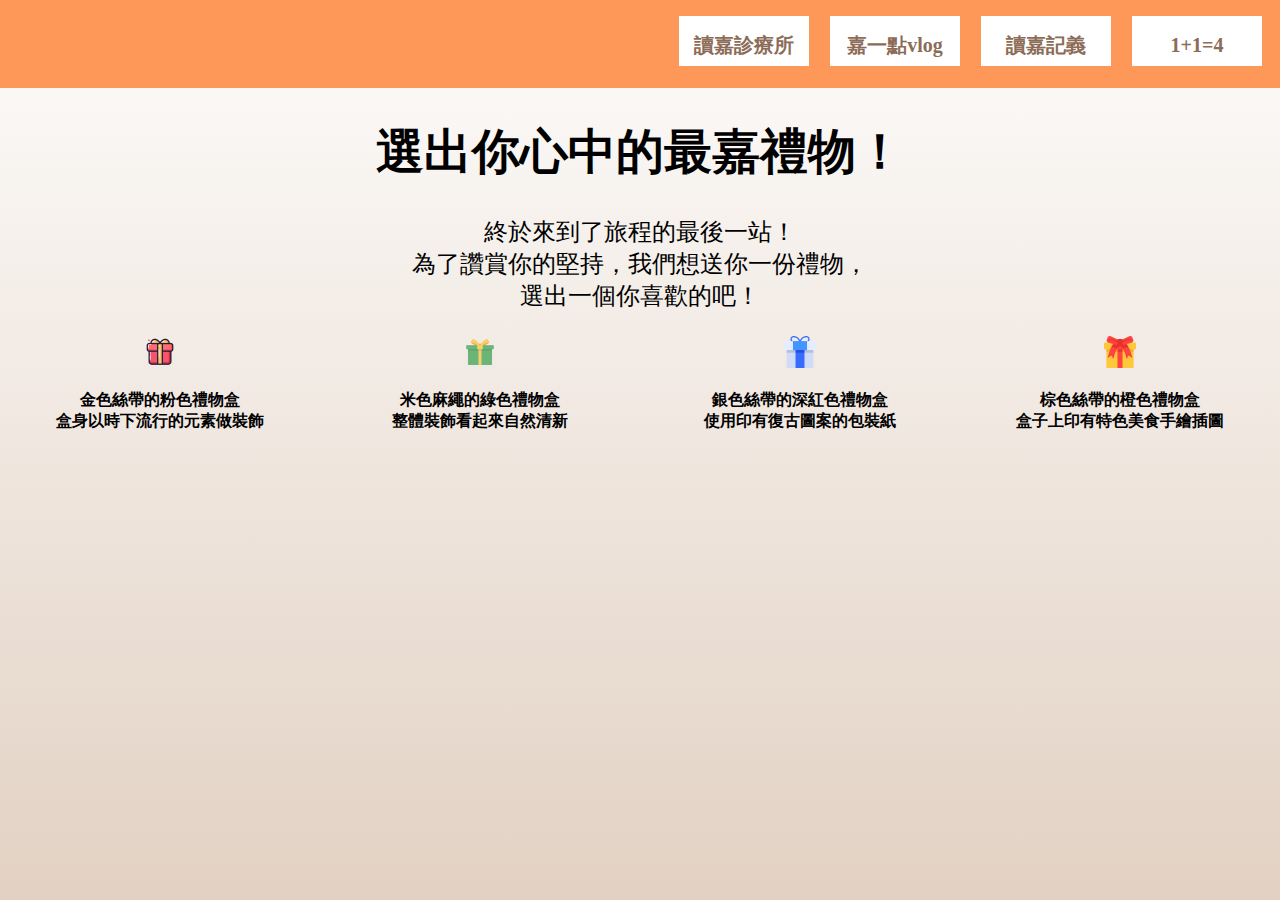
<file: gift.html>
<!DOCTYPE html>
<html lang="zh-Hant-TW">

<head>
  <meta charset="UTF-8">
  <link rel="stylesheet" href="css/gift.css">
  <meta name="viewport" content="width=device-width, initial-scale=1.0">
</head>

<body>
  <div class="container">
    <nav class="menu">
      <h1>
        <a href="home.html"></a>
      </h1>
      <ul>
        <li><a href="#">讀嘉診療所</a></li>
        <li><a href="vlog.html">嘉一點vlog</a></li>

        <li><a href="article.html">讀嘉記義</a></li>
        <li><a href="about.html">1+1=4</a></li>
      </ul>
      <!-- 漢堡按鈕 -->
      <a href="javascript:void(0);" class="icon" onclick="toggleMenu()">&#9776;</a>
    </nav>
    <form id="quizForm">
      <!-- 心理測驗首頁 -->
      <div class="main-page" id="loadingPage" style="text-align:center">
        <h1>選出你心中的最嘉禮物！</h1>
        <p>
          終於來到了旅程的最後一站！<br />
          為了讚賞你的堅持，我們想送你一份禮物，<br />
          選出一個你喜歡的吧！
        </p>

        <!-- 禮物圖片區 -->
        <div class="gifts">
          <div id="influencer"
            onclick="addScoreAndNext('currentQuestion', { influencer: 1, nature: 0, nostalgia: 0, foodie: 0 })">
            <img src="images/pink-gift.png" alt="Influencer Gift" style="width:10%;height:auto;">
            <p class="gift-text">金色絲帶的粉色禮物盒<br />盒身以時下流行的元素做裝飾</p>
          </div>
          <div id="nature"
            onclick="addScoreAndNext('currentQuestion', { influencer: 0, nature: 1, nostalgia: 0, foodie: 0 })">
            <img src="images/green-gift.png" alt="Nature Gift" style="width:10%;height:auto;">
            <p class="gift-text">米色麻繩的綠色禮物盒<br />整體裝飾看起來自然清新</p>
          </div>
          <div id="nostalgia"
            onclick="addScoreAndNext('currentQuestion', { influencer: 0, nature: 0, nostalgia: 1, foodie: 0 })">
            <img src="images/blue-gift.png" alt="Nostalgia Gift" style="width:10%;height:auto;">
            <p class="gift-text">銀色絲帶的深紅色禮物盒<br />使用印有復古圖案的包裝紙</p>
          </div>
          <div id="foodie"
            onclick="addScoreAndNext('currentQuestion', { influencer: 0, nature: 0, nostalgia: 0, foodie: 1 })">
            <img src="images/yellow-gift.png" alt="Foodie Gift" style="width:10%;height:auto;">
            <p class="gift-text">棕色絲帶的橙色禮物盒<br />盒子上印有特色美食手繪插圖</p>
          </div>
        </div>

      </div>
    </form>
  </div>

  <script src="js/gift.js"></script>
  <script src="js/nav.js"></script>
</body>

</html>
</file>
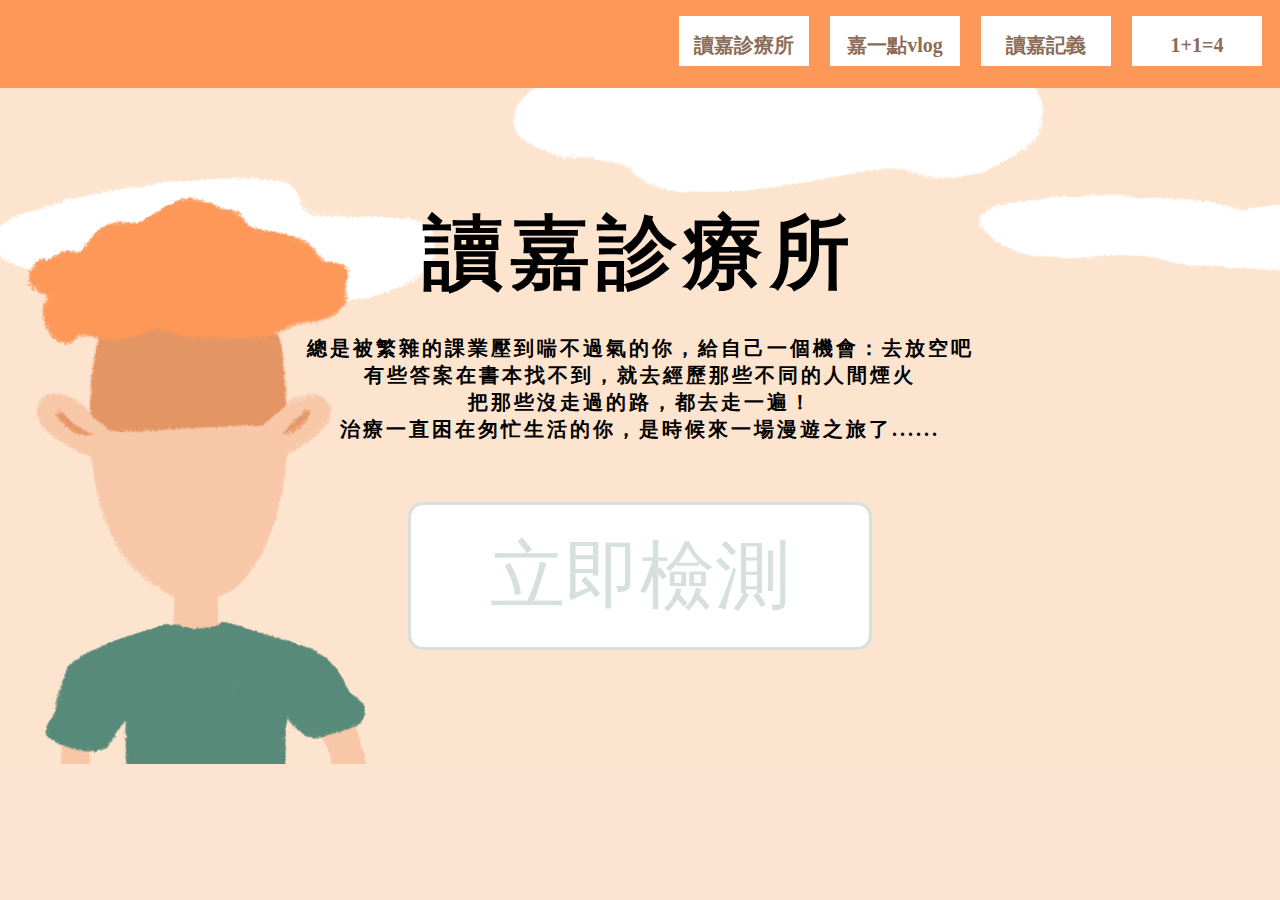
<file: hearttext.html>
<!DOCTYPE html>
<html lang="zh-Hant-TW">

<head>
  <meta charset="UTF-8" />
  <link rel="stylesheet" href="css/reset.css" />
  <link rel="stylesheet" href="css/style.css" />
  <meta name="viewport" content="width=device-width, initial-scale=1.0" />
  <title>article</title>
  <style>
    .question {
      display: none;
      /* 初始隱藏所有問題 */
    }

    .active {
      display: flex;
      /* 只顯示當前問題 */
    }
  </style>
  <script>
    // 在頁面加載時重設 currentQuestion
    window.onload = function () {
      localStorage.setItem("currentQuestion", 0); // 重設 currentQuestion 為 0
      console.log("Current question reset to 0");
    };
  </script>
</head>

<body>
  <div id="container" class="container container-background">
    <nav class="menu">
      <h1>
        <a href="home.html"></a>
      </h1>

      <ul>
        <li><a href="#">讀嘉診療所</a></li>
        <li><a href="vlog.html">嘉一點vlog</a></li>

        <li><a href="article.html">讀嘉記義</a></li>
        <li><a href="about.html">1+1=4</a></li>
      </ul>
      <!-- 漢堡按鈕 -->
      <a href="javascript:void(0);" class="icon" onclick="toggleMenu()">&#9776;</a>
    </nav>

    <!-- 心理測驗首頁 -->
    <div class="main-page" id="mainPage" style="text-align: center;">
      <h1 class="frontPage"><b>讀嘉診療所</b></h1>
      <p class="frontPageWord">
        <br />總是被繁雜的課業壓到喘不過氣的你，給自己一個機會：去放空吧
        <br />有些答案在書本找不到，就去經歷那些不同的人間煙火
        <br />把那些沒走過的路，都去走一遍！
        <br />治療一直困在匆忙生活的你，是時候來一場漫遊之旅了......
      </p>
      <button class="start-button" onclick="startQuiz()">立即檢測</button>
    </div>

    <form id="quizForm">
      <!-- 進度條容器 -->
      <div id="progressBar" class="progress-bar">
        <div class="progress"></div>
        <div class="fish-icon">
          <img src="images/fish.png" alt="Fish" />
        </div>
      </div>

      <!-- 問題 1 -->
      <div class="question" id="question1" style="text-align: center">
        <!-- 圖像插圖 -->
        <div class="illustration">
          <img src="images/topic1.png" alt="Character Illustration" />
        </div>
        <p>
          清晨六點半，叮咚，訊息聲響起。突如其來的鈴聲驚醒在睡夢中的你，
          <br />雙擊手機螢幕，睡眼惺忪的查看訊息：「今天學校跳電，停課一天。」
          <br />此時你會……？
        </p>

        <label>
          <input type="radio" name="q1"
            onchange="addScoreAndNext(1,{influencer: 2, nature: 1, nostalgia: 2, foodie: 1})" />
          A.心想難得放假，立馬躺回去繼續睡，睡到自然醒
        </label>
        <label>
          <input type="radio" name="q1"
            onchange="addScoreAndNext(1,{influencer:1 , nature: 2, nostalgia: 1, foodie: 1})" />
          B.內心掙扎了一下決定設個九點的鬧鐘再起來吃早餐
        </label>
        <label>
          <input type="radio" name="q1"
            onchange="addScoreAndNext(1,{influencer: 1, nature: 1, nostalgia: 1, foodie: 2})" />
          C.都起床了，盥洗完去吃個早餐吧
        </label>
      </div>

      <!-- 問題 2 -->
      <div class="question" id="question2" style="display: none; text-align: center">
        <!-- 圖像插圖 -->
        <div class="illustration">
          <img src="images/topic2.png" alt="Character Illustration" />
        </div>
        <p>
          用餐完畢去櫃檯結帳的時候，老闆拿出四張優惠券，
          <br />並說道：「同學，老闆這裡有四張不同的優惠卷，挑一張吧！」
          <br />你驚喜若狂的向老闆道謝後，你會挑選……？
        </p>

        <label>
          <input type="radio" name="q2"
            onchange="addScoreAndNext(2,{influencer: 0, nature: 0, nostalgia: 0, foodie: 2})" />
          A.四人同行一人免費的餐廳優惠卷
        </label>
        <label>
          <input type="radio" name="q2"
            onchange="addScoreAndNext(2,{influencer: 2, nature: 0, nostalgia: 0, foodie: 0})" />
          B.四人同行的299元遊樂園學生票
        </label>
        <label>
          <input type="radio" name="q2"
            onchange="addScoreAndNext(2,{influencer: 0, nature: 0, nostalgia: 2, foodie: 0})" />
          C.單人DIY手作陶藝體驗課程
        </label>
        <label>
          <input type="radio" name="q2"
            onchange="addScoreAndNext(2,{influencer: 0, nature: 2, nostalgia: 0, foodie: 0})" />
          D.歷史文化展覽入園卷
        </label>
      </div>

      <!-- 問題 3 -->
      <div class="question" id="question3" style="display: none; text-align: center">
        <!-- 圖像插圖 -->
        <div class="illustration">
          <img src="images/topic3.png" alt="Character Illustration" />
        </div>
        <p>
          你開心的走在街上，揮舞著手上的優惠卷，心想真是美好的一天。
          <br />突然，一陣大風刮來，手中的優惠卷隨風飄去，你下意識地追向飄走的
          <br />優惠卷，回過神來，眼前出現了一道料想不到的景象，此時你看到的是......？
        </p>

        <label>
          <input type="radio" name="q3"
            onchange="addScoreAndNext(3,{influencer: 0, nature: 1, nostalgia: 2, foodie: 0})" />
          A.充滿歷史痕跡的眷村
        </label>
        <label>
          <input type="radio" name="q3"
            onchange="addScoreAndNext(3,{influencer: 0, nature: 2, nostalgia: 1, foodie: 0})" />
          B.導遊正在進行外國觀光客的導覽
        </label>
        <label>
          <input type="radio" name="q3"
            onchange="addScoreAndNext(3,{influencer: 2, nature: 0, nostalgia: 0, foodie: 0})" />
          C.燦爛耀眼的花海
        </label>
        <label>
          <input type="radio" name="q3"
            onchange="addScoreAndNext(3,{influencer: 0, nature: 0, nostalgia: 0, foodie: 2})" />
          D.人聲鼎沸的各國特色美食市集
        </label>
      </div>

      <!-- 問題 4 -->
      <div class="question" id="question4" style="display: none; text-align: center">
        <!-- 圖像插圖 -->
        <div class="illustration">
          <img src="images/topic4.png" alt="Character Illustration" />
        </div>
        <p>看到這個景象，你會......？</p>

        <label>
          <input type="radio" name="q4"
            onchange="addScoreAndNext(4,{influencer: 2, nature: 0, nostalgia: 0, foodie: 0})" />
          A.與景象合照
        </label>
        <label>
          <input type="radio" name="q4"
            onchange="addScoreAndNext(4,{influencer: 0, nature: 2, nostalgia: 0, foodie: 0})" />
          B.靜靜的待在一旁觀察
        </label>
        <label>
          <input type="radio" name="q4"
            onchange="addScoreAndNext(4,{influencer: 0, nature: 0, nostalgia: 0, foodie: 2})" />
          C.馬上找當地人詢問情況
        </label>
        <label>
          <input type="radio" name="q4"
            onchange="addScoreAndNext(4,{influencer: 0, nature: 0, nostalgia: 2, foodie: 0})" />
          D.單純拍下眼前景象
        </label>
      </div>

      <!-- 問題 5  -->
      <div class="question" id="question5" style="display: none; text-align: center">
        <!-- 圖像插圖 -->
        <div class="illustration">
          <img src="images/topic5.png" alt="Character Illustration" />
        </div>
        <p>這時，遠方有一個人朝你走來，你覺得他是為了......？</p>

        <label>
          <input type="radio" name="q5"
            onchange="addScoreAndNext(5,{influencer: 0, nature: 0, nostalgia: 0, foodie: 2})" />
          A.找尋美食的同路人
        </label>
        <label>
          <input type="radio" name="q5"
            onchange="addScoreAndNext(5,{influencer: 2, nature: 0, nostalgia: 0, foodie: 0})" />
          B.請我幫他拍照
        </label>
        <label>
          <input type="radio" name="q5"
            onchange="addScoreAndNext(5,{influencer: 0, nature: 2, nostalgia: 0, foodie: 0})" />
          C.跟我介紹當地的風俗民情
        </label>
        <label>
          <input type="radio" name="q5"
            onchange="addScoreAndNext(5,{influencer: 0, nature: 0, nostalgia: 2, foodie: 0})" />
          D.邀請我參加當地舉辦的祭典
        </label>
      </div>

      <!-- 問題 6  -->
      <div class="question" id="question6" style="display: none; text-align: center">
        <!-- 圖像插圖 -->
        <div class="illustration">
          <img src="images/topic6.png" alt="Character Illustration" />
        </div>
        <p>
          與他熱情交流後，他拿出一樣物品送你做紀念，你認為這樣物品會是......？
        </p>

        <label>
          <input type="radio" name="q6"
            onchange="addScoreAndNext(6,{influencer: 2, nature: 0, nostalgia: 0, foodie: 0})" />
          A.精緻的吊飾
        </label>
        <label>
          <input type="radio" name="q6"
            onchange="addScoreAndNext(6,{influencer: 0, nature: 0, nostalgia: 2, foodie: 0})" />
          B.黑膠唱片樂高
        </label>
        <label>
          <input type="radio" name="q6"
            onchange="addScoreAndNext(6,{influencer: 0, nature: 2, nostalgia: 0, foodie: 0})" />
          C.具有當地特色的服飾
        </label>
        <label>
          <input type="radio" name="q6"
            onchange="addScoreAndNext(6,{influencer: 0, nature: 0, nostalgia: 0, foodie: 2})" />
          D.祖傳秘製的地方滷味
        </label>
      </div>

      <!-- 問題 7  -->
      <div class="question" id="question7" style="display: none; text-align: center">
        <!-- 圖像插圖 -->
        <div class="illustration">
          <img src="images/topic7.png" alt="Character Illustration" />
        </div>
        <p>
          你認真的端詳手中的禮物，幾秒後抬頭準備向他致謝，
          <br />卻發現他已不見人影，此時你內心會想......？
        </p>

        <label>
          <input type="radio" name="q7" onchange="addScoreAndNext(7,{ influencer:1,nature:1,nostalgia:1,foodie:2})" />
          A.沒有多想，可能是有事先離開了
        </label>
        <label>
          <input type="radio" name="q7" onchange="addScoreAndNext(7,{ influencer:1,nature:2,nostalgia:1,foodie:1})" />
          B.好可惜，我還沒聊夠耶！
        </label>
        <label>
          <input type="radio" name="q7" onchange="addScoreAndNext(7,{ influencer:1,nature:1,nostalgia:2,foodie:1})" />
          C.我還沒道謝呢，怎麼就走了
        </label>
        <label>
          <input type="radio" name="q7" onchange="addScoreAndNext(7,{influencer:2,nature:1,nostalgia:1,foodie:1})" />
          D.啊～忘記跟他要聯絡方式了
        </label>
      </div>

      <!-- 問題 8  -->
      <div class="question" id="question8" style="display: none; text-align: center">
        <!-- 圖像插圖 -->
        <div class="illustration">
          <img src="images/topic8.png" alt="Character Illustration" />
        </div>
        <p>天色漸暗，你準備踏上返回的路途，此時的你會選擇......?</p>

        <label>
          <input type="radio" name="q8" onchange="addScoreAndNext(8,{ influencer:0,nature:2,nostalgia:0,foodie:0})" />
          A.回味一天的旅程，慢慢步行回去
        </label>
        <label>
          <input type="radio" name="q8" onchange="addScoreAndNext(8,{ influencer:2,nature:0,nostalgia:0,foodie:2})" />
          B.攔下路邊經過的計程車，早點回去
        </label>
        <label>
          <input type="radio" name="q8" onchange="addScoreAndNext(8,{ influencer:0,nature:0,nostalgia:2,foodie:0})" />
          C.搭乘接駁車，欣賞沿途風景
        </label>
      </div>

      <!-- 問題 9  -->
      <div class="question" id="question9" style="display: none; text-align: center">
        <!-- 圖像插圖 -->
        <div class="illustration">
          <img src="images/topic9.png" alt="Character Illustration" />
        </div>
        <p>回到家中，你決定將此次奇妙的旅程？</p>

        <label>
          <input type="radio" name="q9" onchange="addScoreAndNext(9,{influencer:2,nature:1,nostalgia:1,foodie:1})" />
          A.抓緊時間，立即發文
        </label>
        <label>
          <input type="radio" name="q9" onchange="addScoreAndNext(9,{influencer:0,nature:2,nostalgia:1,foodie:1})" />
          B.只與親近的親朋好友分享
        </label>
        <label>
          <input type="radio" name="q9" onchange="addScoreAndNext(9,{influencer:0,nature:1,nostalgia:2,foodie:1})" />
          C.獨自將一天所遇之事記錄下來
        </label>
        <label>
          <input type="radio" name="q9" onchange="addScoreAndNext(9,{influencer:0,nature:1,nostalgia:1,foodie:2})" />
          D.不做任何動作，將回憶單純記在腦中
        </label>
      </div>
    </form>
  </div>
  <script src="js/script.js"></script>
  <script src="js/reset.js"></script>
  <script src="js/nav.js"></script>
</body>

</html>
</file>
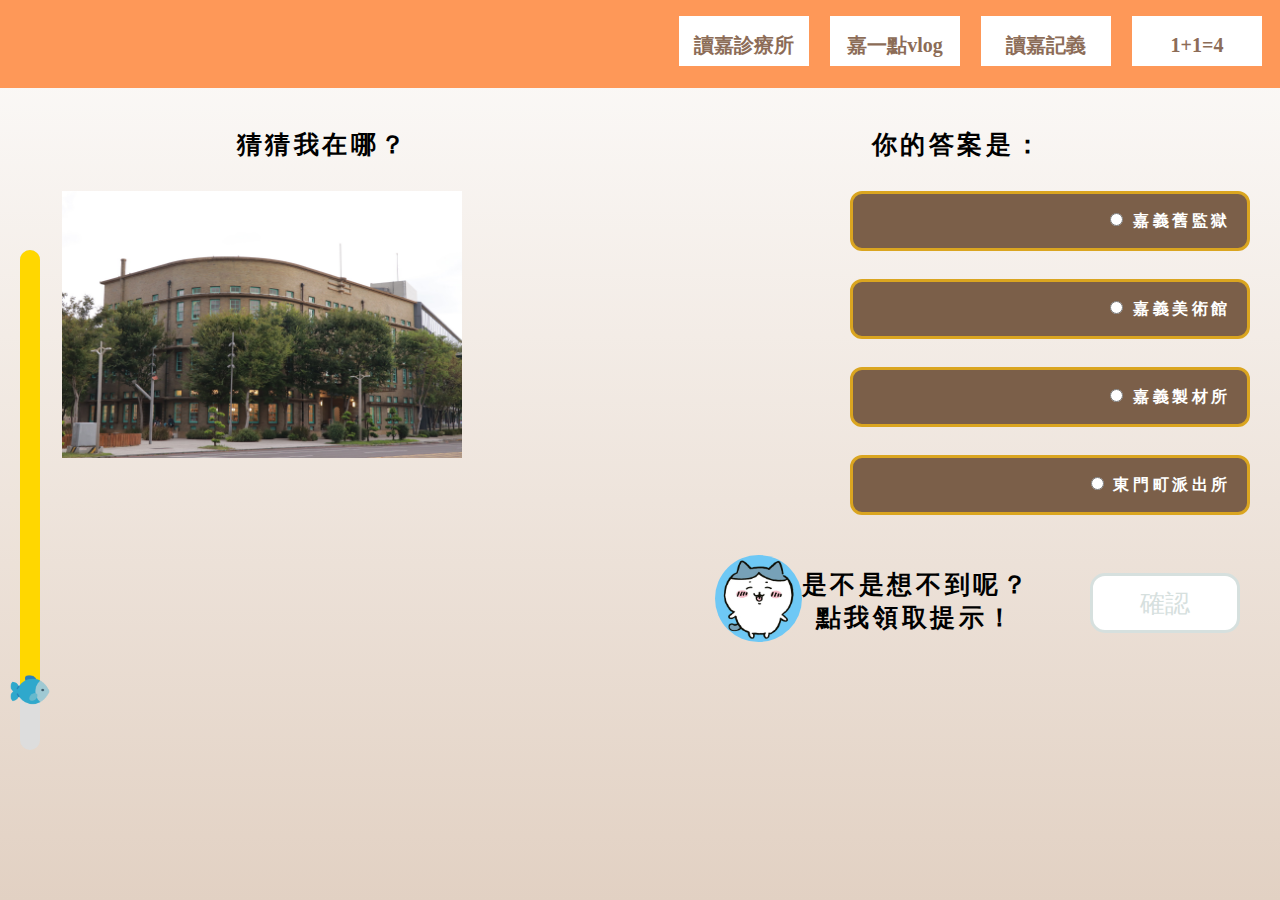
<file: question10.html>
<!DOCTYPE html>
<html lang="zh-Hant-TW">

<head>
  <meta charset="UTF-8">
  <!-- <link rel="stylesheet" href="css/reset.css"> -->
  <link rel="stylesheet" href="css/question10.css">
  <meta name="viewport" content="width=device-width, initial-scale=1.0">
  <title>article</title>
  <style>
    .question {
      display: none;
      /* 初始隱藏所有問題 */
    }

    .active {
      display: block;
      /* 只顯示當前問題 */
    }
  </style>
</head>

<body>
  <div class="container">
    <nav class="menu">

      <h1>
        <a href="home.html"></a>
      </h1>


      <ul>
        <li><a href="#">讀嘉診療所</a></li>
        <li><a href="vlog.html">嘉一點vlog</a></li>

        <li><a href="article.html">讀嘉記義</a></li>
        <li><a href="about.html">1+1=4</a></li>

      </ul>
      <!-- 漢堡按鈕 -->
      <a href="javascript:void(0);" class="icon" onclick="toggleMenu()">&#9776;</a>

    </nav>
    <div class="container2">


      <!-- 進度條容器 -->
      <div class="progress-bar">
        <div class="progress"></div>
        <div class="fish-icon">
          <img src="images/fish.png" alt="Fish">
        </div>
      </div>

      <!-- 圖片展示區 -->
      <div class="image-area">
        <h3 id="teacher1">猜猜我在哪？</h3>
        <img src="photos/museum.jpg" alt="Location Image" class="location-img">
        <!-- 隐藏的提示框 -->
        <div id="hintBox" style="margin-top:20px;display:none;">
          請根據下方提示找出答案
          <div style="display: flex;">
            <img src="photos/museum.jpg" alt="Location Image" style="width:40%;height:auto;margin-right:10px;">
            <img src="photos/museum.jpg" alt="Location Image" style="width:40%;height:auto;margin-right:10px;">
            <img src="photos/museum.jpg" alt="Location Image" style="width:40%;height:auto;">
          </div>
        </div>
      </div>

      <!-- 互動區 -->
      <div class="right-area">
        <div style="display:flex;align-items:center;margin-bottom:20px;">
          <h3 id="teacher2">你的答案是：</h3>
        </div>
        <form id="quiz-form">
          <label>
            <input type="radio" name="answer" value="wrong"> 嘉義舊監獄
          </label><br>
          <label>
            <input type="radio" name="answer" value="correct"> 嘉義美術館
          </label><br>
          <label>
            <input type="radio" name="answer" value="wrong"> 嘉義製材所
          </label><br>
          <label>
            <input type="radio" name="answer" value="wrong"> 東門町派出所
          </label><br>

          <div class="hint-area">
            <!-- 秀提示文字區域 -->
            <div id="hint" style="display: flex;justify-content: center;align-items: center;">
              <img id="final-hint" src="images/hachi.png" alt="提示角色" class="hint-img" id="hint-img">
              <p class="hint">是不是想不到呢？<br />點我領取提示！</p>
            </div>

            <!-- 按下確認後，跳到下一個提示頁面 -->
            <button type="button" id="submit-btn" onclick="checkAnswerOne()">確認</button>

          </div>
        </form>

        <!-- 顯示提示的區域 -->
        <div id="hintModal" class="modal hidden">
          <!-- 彈出框內容 -->
          <div class="modal-content">
            <h2>提示</h2>
            <div class="modal-content-inner">
              <!-- 影片區 -->
              <div class="video-content">
                <p id="resultText">
                  影片區
                <div class="video-content-inner"></div>
                </p>
              </div>
              <!-- 文字簡介區 -->
              <div class="text-content">
                <p id="resultText">
                  文字簡介區
                <div class="text-content-inner"></div>
              </div>
            </div>
            <!-- 彈出框按鈕 -->
            <button class="result-button" onclick="closeHintModal()">確定</button>
          </div>
        </div>
      </div>

    </div>
  </div>
  </div>

  </div>
  <script src="js/script.js"></script>
  <script src="js/nav.js"></script>
  <script>
    // 顯示被隱藏的提示區
    document.getElementById('hint').addEventListener('click', function () {
      const hintModal = document.getElementById('hintModal');
      hintModal.classList.remove('hidden');
    });
  </script>
</body>

</html>
</file>
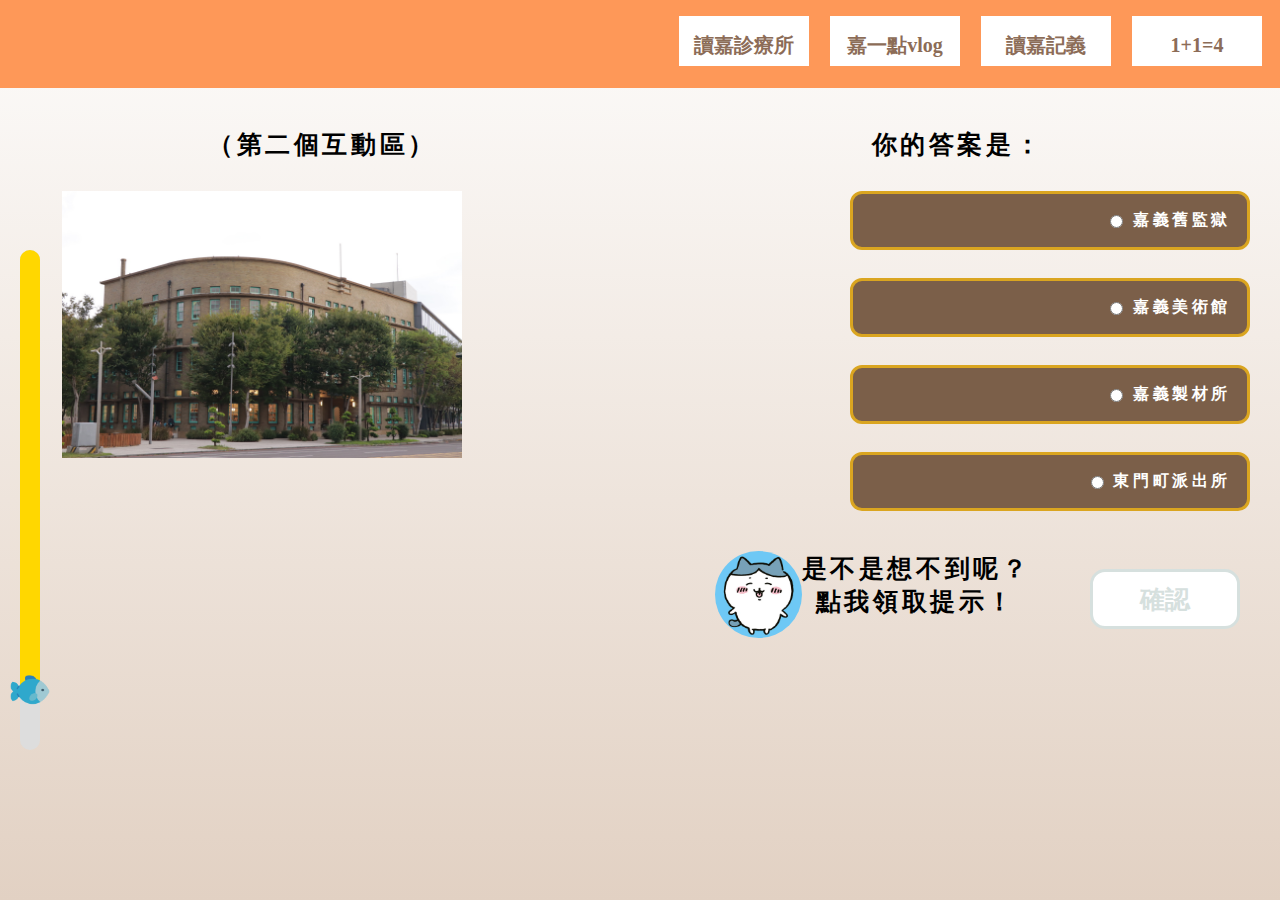
<file: question11.html>
<!DOCTYPE html>
<html lang="zh-Hant-TW">

<head>
  <meta charset="UTF-8">
  <link rel="stylesheet" href="css/reset.css">
  <link rel="stylesheet" href="css/question10.css">
  <meta name="viewport" content="width=device-width, initial-scale=1.0">
  <title>article</title>
  <style>
    .question {
      display: none;
      /* 初始隱藏所有問題 */
    }

    .active {
      display: block;
      /* 只顯示當前問題 */
    }

    @media screen and (max-width: 768px) {
      .progress {
        width: 90%;
      }

      /* 調整魚變成從左邊開始 */
      .fish-icon {
        left: 88%;
        transform: translateX(-15%);
        bottom: calc(100% - 30px);
      }
    }
  </style>
</head>

<body>
  <div class="container">
    <nav class="menu">

      <h1>
        <a href="home.html"></a>
      </h1>


      <ul>
        <li><a href="#">讀嘉診療所</a></li>
        <li><a href="vlog.html">嘉一點vlog</a></li>

        <li><a href="article.html">讀嘉記義</a></li>
        <li><a href="about.html">1+1=4</a></li>

      </ul>
      <!-- 漢堡按鈕 -->
      <a href="javascript:void(0);" class="icon" onclick="toggleMenu()">&#9776;</a>

    </nav>
    <div class="container2">


      <!-- 進度條容器 -->
      <div class="progress-bar">
        <div class="progress"></div>
        <div class="fish-icon">
          <img src="images/fish.png" alt="Fish">
        </div>
      </div>

      <!-- 圖片展示區 -->
      <div class="image-area">
        <h3 id="teacher1">（第二個互動區）</h3>
        <img src="photos/museum.jpg" alt="Location Image" class="location-img">
        <!-- 隐藏的提示框 -->
        <div id="hintBox" style="margin-top:20px;display:none;">
          請根據下方提示找出答案
          <div style="display: flex;">
            <img src="photos/museum.jpg" alt="Location Image" style="width:40%;height:auto;margin-right:10px;">
            <img src="photos/museum.jpg" alt="Location Image" style="width:40%;height:auto;margin-right:10px;">
            <img src="photos/museum.jpg" alt="Location Image" style="width:40%;height:auto;">
          </div>
        </div>
      </div>

      <!-- 互動區 -->
      <div class="right-area">
        <div style="display:flex;align-items:center;margin-bottom:20px;">
          <h3 id="teacher2">你的答案是：</h3>
        </div>
        <form id="quiz-form">
          <label>
            <input type="radio" name="answer" value="wrong"> 嘉義舊監獄
          </label><br>
          <label>
            <input type="radio" name="answer" value="correct"> 嘉義美術館
          </label><br>
          <label>
            <input type="radio" name="answer" value="wrong"> 嘉義製材所
          </label><br>
          <label>
            <input type="radio" name="answer" value="wrong"> 東門町派出所
          </label><br>

          <div class="hint-area">
            <!-- 秀提示文字區域 -->
            <div id="hint" style="display: flex;justify-content: center;align-items: center;">
              <img id="final-hint" src="images/hachi.png" alt="提示角色" class="hint-img" id="hint-img">
              <p class="hint">是不是想不到呢？<br />點我領取提示！</p>
            </div>

            <!-- 按下確認後，跳到下一個提示頁面 -->
            <button type="button" id="submit-btn" onclick="checkAnswerTwo()">確認</button>

          </div>
        </form>

        <!-- 顯示提示的區域 -->
        <div id="hintModal" class="modal hidden">
          <!-- 彈出框內容 -->
          <div class="modal-content">
            <h2>提示</h2>
            <div class="modal-content-inner">
              <!-- 影片區 -->
              <div class="video-content">
                <p id="resultText">
                  影片區
                <div class="video-content-inner"></div>
                </p>
              </div>
              <!-- 文字簡介區 -->
              <div class="text-content">
                <p id="resultText">
                  文字簡介區
                <div class="text-content-inner"></div>
              </div>
            </div>
            <!-- 彈出框按鈕 -->
            <button class="result-button" onclick="closeHintModal()">確定</button>
          </div>
        </div>
      </div>

    </div>
  </div>
  </div>

  </div>
  <script src="js/script.js"></script>
  <script src="js/nav.js"></script>
  <script>
    // 顯示被隱藏的提示區
    document.getElementById('hint').addEventListener('click', function () {
      const hintModal = document.getElementById('hintModal');
      hintModal.classList.remove('hidden');
    });
  </script>
</body>

</html>
</file>
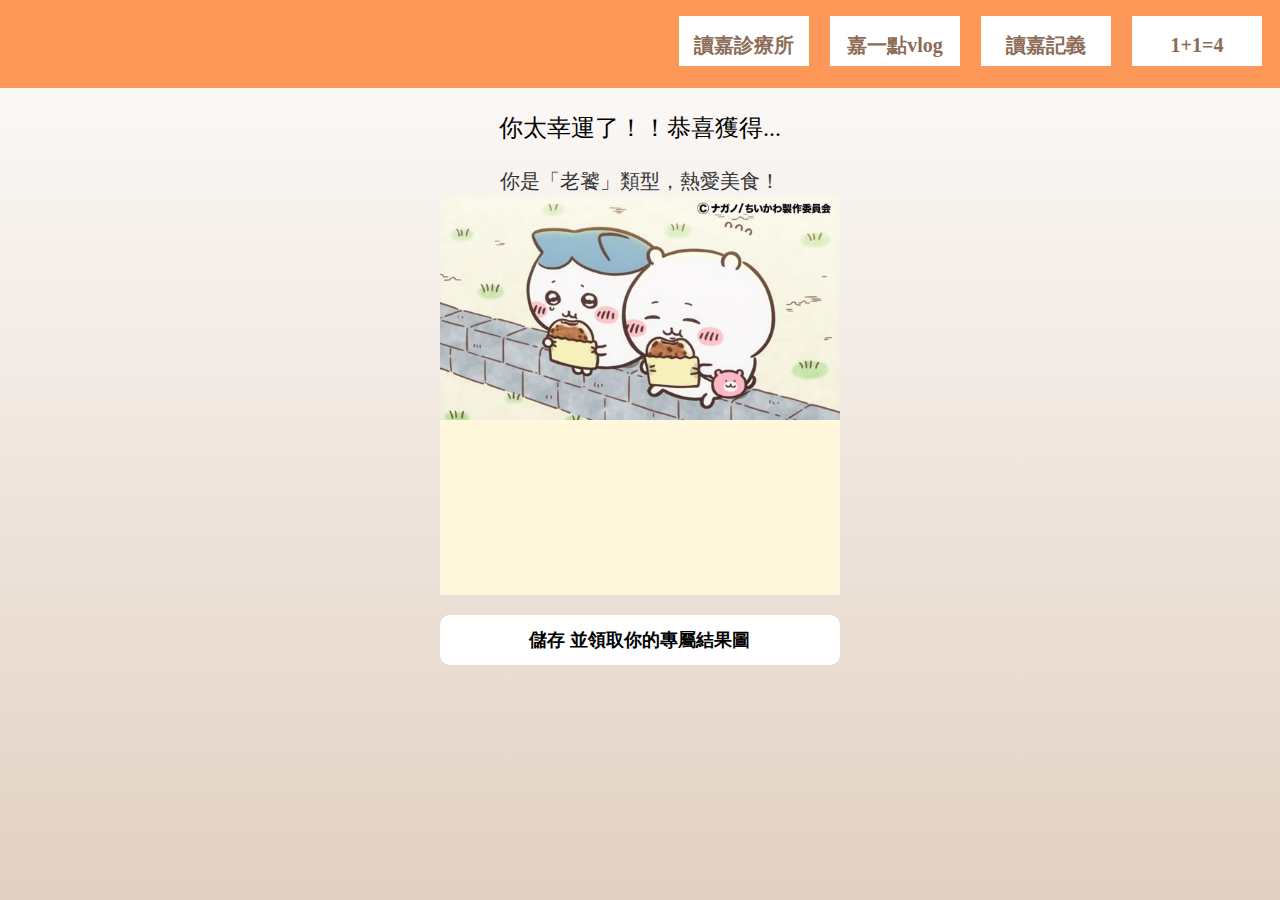
<file: result.html>
<!DOCTYPE html>
<html lang="zh-Hant-TW">

<head>
  <meta charset="UTF-8">
  <link rel="stylesheet" href="css/gift.css">
  <meta name="viewport" content="width=device-width, initial-scale=1.0">
</head>

<body>
  <div class="container">
    <nav class="menu">
      <h1>
        <a href="home.html"></a>
      </h1>
      <ul>
        <li><a href="#">讀嘉診療所</a></li>
        <li><a href="vlog.html">嘉一點vlog</a></li>

        <li><a href="article.html">讀嘉記義</a></li>
        <li><a href="about.html">1+1=4</a></li>
      </ul>
      <!-- 漢堡按鈕 -->
      <a href="javascript:void(0);" class="icon" onclick="toggleMenu()">&#9776;</a>
    </nav>
    <form id="quizForm">
      <!-- 心理測驗首頁 -->
      <div class="main-page" id="loadingPage" style="text-align:center">

        <p>
          你太幸運了！！恭喜獲得...
        </p>
        <div id="result" style="margin-top: 20px; font-size: 20px; color: #333;display: block;"></div>

        <!-- 儲存圖片區 -->
        <div style="display: flex;justify-content: center;align-items: center;flex-direction: column">
          <!-- 暫時的結果顯示區 -->
          <div style="background: cornsilk;width: 400px; height:400px; margin-bottom:20px;">
            <div id="resultImage" style="background: cornsilk; width: 400px; height: 400px; margin-bottom: 20px;"></div>
          </div>
        </div>
        <button type="button" class="resultButton" onclick="downloadSpecificImage()">
          儲存 並領取你的專屬結果圖
        </button>
      </div>

  </div>
  </form>
  </div>

  <script src="js/result.js" defer></script>
  <script src="js/nav.js"></script>
</body>

</html>
</file>
<file: css/gift.css>
@charset "utf-8";

* {
  box-sizing: border-box;
}

html {
  font-size: 24px;
  font-family: oswald;
  margin: 0;
  padding: 0;
  height: 100%;
}

body {
  margin: 0;
  padding: 0;
  max-height: 100%;
}

article {
  flex-grow: 1;
  /* 讓 article 填充剩餘的空間 */
  padding-bottom: 30px;
  /* 給 footer 一點空間 */
}

.container {
  position: relative;
  margin: 0 auto;
  max-width: 100%;
  background: linear-gradient(180deg, #FDFCFB 0%, #E2D1C3 100%);
  overflow-x: hidden;
  min-height: 100vh;
  padding-top: 88px;
}

header {
  height: 700px;
  width: 100%;
}

.menu {
  background-color: #FE9858;
  padding: 0 5px 0 16px;
  height: 88px;
  width: 100%;
  position: fixed;
  top: 0;
  z-index: 20;
  display: flex;
  align-items: center;
  justify-content: space-between;
}

.menu.scrolled {
  background-color: rgba(254, 152, 88, 0.8);
  /* 变成更透明 */
  backdrop-filter: blur(10px);
  /* 添加模糊效果 */
}

.menu h1 {
  float: left;
}

.menu h1 a {
  display: block;
  background-image: url(https://images2.imgbox.com/96/0c/G1gO1j7e_o.png);
  width: 229px;
  height: 88px;
  background-position: center center;
  background-repeat: no-repeat;
  text-indent: 101%;
  white-space: nowrap;
  overflow: hidden;
}

.menu ul {
  display: flex;
  justify-content: flex-end;
  list-style-type: none;
  margin: 0;
  padding: 0;
}

.menu ul li {
  margin-left: 3px;
}

.menu ul li a {
  font-size: 20px;
  display: block;
  font-weight: 600;
  width: 130px;
  height: 50px;
  line-height: 29px;
  margin: 10px 13px 16px 5px;
  padding: 10px 0;
  color: #8C6C57;
  background-color: #FFF;
  text-decoration: none;
  text-align: center;
  border: 5px solid transparent;
  /* 初始狀態下邊框透明 */
  transition: border 0.3s ease;
  /* 增加邊框過渡效果 */
}

.menu ul li a:hover {
  border: 5px solid #7B5F49;
  /* 設置咖啡色邊框 */
}

.icon {
  display: none;
  /* Consider adding media queries for responsiveness */
  font-size: 36px;
  cursor: pointer;
  color: #FFF;
  padding: 20px 5% 0 40%;
}

#loadingPage {
  margin: 0 auto;
}

.gifts {
  display: flex;
}

.gift-text {
  font-size: 16px;
  font-weight: bold;
}

/* 最後結果的彈出框 */
.modal {
  display: flex;
  justify-content: center;
  align-items: center;
  position: fixed;
  top: 0;
  left: 0;
  right: 0;
  bottom: 0;
  background-color: rgba(0, 0, 0, 0.5);
}

/* 最後結果的文字內容 */
.modal-content {
  background: white;
  padding: 20px;
  border-radius: 5px;
  text-align: center;
}

/* 最後結果彈出框的確定按鈕 */
.result-button {
  background-color: #FFA07A;
  /* 淺橘色背景 */
  color: white;
  /* 白色文字 */
  border: none;
  /* 去掉邊框 */
  padding: 10px 20px;
  /* 上下和左右的內邊距 */
  text-align: center;
  /* 文字居中 */
  text-decoration: none;
  /* 去掉下劃線 */
  display: inline-block;
  /* 使按鈕在行內顯示 */
  font-size: 16px;
  /* 字體大小 */
  margin: 10px 2px;
  /* 外邊距 */
  cursor: pointer;
  /* 游標變成手型 */
  border-radius: 5px;
  /* 圓角邊框 */
  transition: background-color 0.3s;
  /* 漸變效果 */
}

.result-button:hover {
  background-color: #FF8C69;
  /* 鼠標懸停時的深橘色 */
}

.hidden {
  display: none;
}

.resultButton {
  width: 400px;
  height: 50px;
  border-radius: 10px;
  border-color: transparent;
  background: white;
  font-size: large;
  font-weight: 700;
  cursor: pointer;
  margin-bottom: 30px;
}

/* 手機和平板響應式設計 */
@media screen and (max-width: 768px) {
  h1 {
    font-size: 28px;
  }

  p {
    font-size: 18px;
  }

  .gifts {
    flex-direction: column;
  }
}
</file>
<file: css/style.css>
@charset "utf-8";

* {
  box-sizing: border-box;
  -moz-box-sizing: border-box;
  -webkit-box-sizing: border-box;
}

html {
  font-size: 24px;
  font-family: oswald;

  margin: 0;
  padding: 0;
  height: 100%;
}


body {

  margin: 0;
  padding: 0;
  max-height: 100%;

}

article {
  flex-grow: 1;
  /* 讓 article 填充剩餘的空間 */
  padding-bottom: 30px;
  /* 給 footer 一點空間 */
}

.container {
  position: relative;
  margin: 0 auto;
  max-width: 100%;
  background: linear-gradient(180deg, #FDFCFB 0%, #E2D1C3 100%);
  overflow-x: hidden;

  bottom: 0px;
  /* 尝试移除这个bottom属性 */
  min-height: 100vh;
  padding-top: 88px;
}

.container-background {
  background-image: url(../images/cover.png);
  background-size: 110%;
  background-color: #fde4d0;
  background-position-y: 80px;
  background-repeat: no-repeat;
}

header {

  height: 700px;
  width: 100%;


}

.menu {
  background-color: #FE9858;
  padding: 0px 5px 0px 16px;
  height: 88px;
  width: 100%;
  position: fixed;
  top: 0px;
  z-index: 20;
}

.menu.scrolled {
  background-color: rgba(254, 152, 88, 0.8);
  /* 变成更透明 */
  backdrop-filter: blur(10px);
  /* 添加模糊效果 */
}



.menu h1 {
  float: left;
}

.menu h1 a {
  display: block;
  background-image: url(https://images2.imgbox.com/96/0c/G1gO1j7e_o.png);
  width: 229px;
  height: 88px;
  background-position: center center;
  background-repeat: no-repeat;
  text-indent: 101%;
  white-space: nowrap;
  overflow: hidden;
}

.menu ul li {
  float: right;
}

.menu ul li a {
  font-size: 20px;
  display: block;
  font-weight: 600;

  width: 148px;
  height: 59px;
  line-height: 29px;

  margin: 16px 13px 16px 5px;
  padding: 15px 0px;
  color: #8C6C57;
  background-color: #FFF;

  text-decoration: none;
  text-align: center;

  border: 5px solid transparent;
  /* 初始狀態下邊框透明 */
  transition: border 0.3s ease;
  /* 增加邊框過渡效果 */
}

.menu ul {
  display: flex;
  justify-content: flex-end;
  list-style-type: none;
  margin: 0;
  padding: 0;
}

.menu ul li a:hover {
  border: 5px solid #7B5F49;
  /* 設置咖啡色邊框 */

}

.icon {
  display: none;
  padding: 20px 5% 0 40%;

  font-size: 24px;
  color: #fff;
  cursor: pointer;
}

.menu.scrolled {
  background-color: rgba(254, 152, 88, 0.8);
  /* 变成更透明 */
  backdrop-filter: blur(10px);
  /* 添加模糊效果 */
}



.menu h1 {
  float: left;
}

.menu h1 a {
  display: block;
  background-image: url(https://images2.imgbox.com/96/0c/G1gO1j7e_o.png);
  width: 229px;
  height: 88px;
  background-position: center center;
  background-repeat: no-repeat;
  text-indent: 101%;
  white-space: nowrap;
  overflow: hidden;
}

/*
.menu ul li {
    float: right;
}
*/
.menu ul li a {
  font-size: 20px;
  display: block;
  font-weight: 600;

  width: 130px;
  height: 50px;
  line-height: 29px;

  margin: 10px 13px 16px 5px;
  padding: 10px 0px;
  color: #8C6C57;
  background-color: #FFF;

  text-decoration: none;
  text-align: center;

  border: 5px solid transparent;
  /* 初始狀態下邊框透明 */
  transition: border 0.3s ease;
  /* 增加邊框過渡效果 */
}

/*
.menu ul {
    display: flex;
    justify-content: flex-end;
    list-style-type: none;
    margin: 0;
    padding: 0;
}
*/
.menu ul li a:hover {
  border: 5px solid #7B5F49;
  /* 設置咖啡色邊框 */

}

.menu {
  background-color: #FE9858;
  padding: 0px 5px 0px 16px;
  height: 88px;
  width: 100%;
  position: fixed;
  top: 0px;
  z-index: 20;
  display: flex;
  align-items: center;
  justify-content: space-between;
}

.menu ul {
  display: flex;
  justify-content: flex-end;
  list-style-type: none;
  margin: 0;
  padding: 0;
}

.menu ul li {
  margin-left: 3px;
}

.icon {
  display: none;
  font-size: 36px;
  cursor: pointer;
  color: #FFF;
}

@media (max-width: 900px) {
  .menu ul {
    /*
              display: none;
              flex-direction: column;
              position: absolute;
              right: 0;
              top: 90px;
              background-color: #fff;
              width: 200px;
              text-align: right;
        height:100vh;
        */
    width: 200px;
    height: calc(100vh - 88px);
    /* 使菜单栏占据导航栏下方的整个网页高度 */
    position: fixed;
    right: 0;
    top: 88px;
    /* 从导航栏底部开始 */
    background-color: #fff;
    flex-direction: column;
    align-items: center;
    justify-content: flex-start;
    /* 从上方开始显示菜单项 */
    display: none;
    z-index: 10;
  }

  .menu ul.show {
    display: flex;
  }

  .menu ul li {
    margin: 10px 0;
  }

  .icon {
    display: block;
  }
}

@media (max-width: 480px) {
  .menu ul {
    /*
              display: none;
              flex-direction: column;
              position: absolute;
              right: 0;
              top: 90px;
              background-color: #fff;
              width: 200px;
              text-align: right;
        height:100vh;
        */
    width: 100%;
    height: calc(100vh - 88px);
    /* 使菜单栏占据导航栏下方的整个网页高度 */
    position: fixed;
    right: 0;
    top: 88px;
    /* 从导航栏底部开始 */
    background-color: #fff;
    flex-direction: column;
    align-items: center;
    justify-content: flex-start;
    /* 从上方开始显示菜单项 */
    display: none;
    z-index: 10;
  }

  .menu ul.show {
    display: flex;
  }

  .menu ul li {
    margin: 10px 0;
  }

  .icon {
    display: block;
  }

}



/*新的*/
.frontPage {
  width: 100%;
  height: 112px;
  flex-shrink: 0;
  color: #000;
  font-family: Oswald;
  font-size: 80px;
  font-style: normal;
  font-weight: 600;
  line-height: normal;
  letter-spacing: 6.72px;
  margin-top: 112px;
}

.frontPageWord {
  width: 100%;
  height: 170px;
  flex-shrink: 0;
  color: #000;
  text-align: center;
  font-family: Oswald;
  font-size: 20px;
  font-style: normal;
  font-weight: 600;
  line-height: normal;
  letter-spacing: 3px;
}

.start-button {
  width: 464px;
  height: 148px;
  flex-shrink: 0;
  font-size: 75px;
  font-family: 微軟正黑體;
  border: solid 3px;
  border-radius: 15px;
  display: inline-block;
  padding: 10px 20px;
  background-color: white;
  color: #D6E0DE;
  cursor: pointer;
}

.start-button:hover {
  background-color: #D6E0DE;
  color: white;
}

.active {
  display: block;
  /* 只顯示當前問題 */
}

.question {
  color: #000;
  text-align: center;
  font-family: Oswald;
  font-size: 20px;
  font-style: normal;
  font-weight: 600;
  line-height: normal;
  letter-spacing: 3px;
  margin: auto;
  width: 1000px;
  height: 600px;
  flex-direction: column;
  align-items: center;
}

label input[type="radio"] {
  position: absolute;
  opacity: 0;
  /* 隱藏單選框，並保留其功能 */
}

.illustration {
  /* 可根據需要調整寬度 */
  width: 100%;
  height: 40%;
  margin-top: 20px;

  /* 確保圖片比例不變 */
  img {
    object-fit: cover;
    width: 50%;
    height: 90%;
  }
}

.cover {
  width: 100%;
  /* 可根據需要調整寬度 */
  height: 40%;

  /* 確保圖片比例不變 */
  img {
    width: 50%;
    height: 90%;
  }
}

/* 按鈕樣式 */
label {
  display: block;
  /* 讓每個選項獨占一行 */
  width: 700px;
  background-color: #7B5F49;
  /* 背景顏色：棕色 */
  border: 3px solid goldenrod;
  color: white;
  padding: 16px;
  /* 內邊距 */
  border-radius: 12px;
  /* 圓角 */
  margin-top: 10px;
  /* 上邊距 */
  cursor: pointer;
  /* 滑鼠移上去時變成手型 */
  font-size: 16px;
  /* 字體大小 */
  margin-bottom: 20px;
  z-index: 10;
}


/* 單選按鈕樣式 */
input[type="radio"] {
  margin-right: 10px;
  /* 和文字之間的間距 */
}

/* 滑鼠移上去時選項的變化 */
label:hover {
  background-color: orange;
}

/* 問題文本區塊樣式 */
p {
  text-align: center;
  /* 文字置中 */
  margin-bottom: 20px;
  /* 底部留白 */
}

.progress-bar {
  /* 一開始先隱藏 */
  display: none;   
  position: absolute;
  /* 設置為絕對定位 */
  left: 20px;
  /* 左邊距 */
  top: 50%;
  /* 垂直居中 */
  transform: translateY(-40%);
  /* 垂直居中 */
  height: 500px;
  /* 設定高度 */
  width: 20px;
  /* 設定寬度 */
  background-color: #ddd;
  border-radius: 10px;
  margin-bottom: 20px;
  z-index: 1;
  /* 確保在其他元素之上 */
}

.progress {
  height: 0;
  /* 初始高度 */
  width: 100%;
  /* 寬度為100% */
  background-color: #FFD700;
  border-radius: 10px;
  transition: height 0.5s ease;
  /* 添加過渡效果 */
}

.fish-icon {
  position: absolute;
  /* 絕對定位 */
  left: 50%;
  /* 置中 */
  transform: translateX(-50%);
  /* 水平居中 */
  height: 40px;
  /* 魚的高度 */
  width: 40px;
  /* 魚的寬度 */
  background-size: cover;
  /* 確保圖片填滿 */
  transition: bottom 0.5s ease;
  /* 平滑過渡 */
  bottom: calc(100% - 20px);
  /* 初始位置在進度條頂部 */
}

.fish-icon img {
  width: 40px;
  height: auto;
}

/* 手機和平板響應式設計 */
@media screen and (max-width: 768px) {
  body {
    padding: 10px;
    font-size: 2vw;
  }

  .main-page {
    margin-top: 50px;
  }

  .main-page h1 {
    font-size: 2.2em;
  }

  .main-page h4 {
    font-size: 1.1em;
  }

  .main-page .start-button {
    margin-top: 170px;
  }

  .frontPageWord {
    font-size: 2vw;
    /* 調整字體大小 */
    font-size: 15px !important;
    margin: 0 auto;
    width: 80%;

  }

  .container-background {
  background:     url(../images/cover.png) #fde4cf;
    background-size: 200%;
    background-position-y: center;
    background-repeat: no-repeat;
    /* background-color: linear-gradient(180deg, #FDFCFB 0%, #E2D1C3 100%); */
  }

  .start-button {
    width: 50%;
    height: 50%;
    font-size: 1.2em;
    padding: 10px 20px;
    width: 80%;
  }

  .question p {
    font-size: 3.5vw;
    margin-bottom: 10px;
  }

  .question {
    width: 80%;
    height: 100%;
  }

  .question .illustration{
    margin-top: 60px;
    margin-bottom: 20px;
  }

  .question .illustration img{
    width: 100%;
    height: 100%;
  }

  .question label {
    font-size: 3.5vw;
    width: 100%;
    height: 60px;
    padding: 10px 20px;
    align-content: center;
    margin-bottom: 10px;
  }

  /* 變成橫向 */
  .progress-bar {
    width: 80%;
    height: 20px;
    left: 10%; 
    top: 110px; 
    transform: none;
  }

  /* 調整魚變成從左邊開始 */
  .fish-icon {
    left: 0%;
    transform: translateX(-15%);
    bottom: calc(100% - 30px);
  }
}

/* 更小的手機螢幕 */
@media (max-width: 599px) {
  .main-page h1 {
    font-size: 6em;
    margin-top: 30px;
    align-content: center;
  }

  .main-page h4 {
    font-size: 1em;
  }

  .start-button {
    font-size: 3em;
    padding: 8px 16px;
    width: 80%;
  }

  .frontPageWord {
    font-size: clamp(5px, 4vw, 16px) !important;
    margin-left: 170px;
    width: 190px;
    margin-top: 40px;
  }

  .label {
    font-size: 0.2em;
    margin: 0 auto;
    padding: 10px 20px;
    height: auto;
    max-width: 100%;

  }

}

/* 更小的手機螢幕 */
@media (max-width: 400px) {
  .frontPageWord {
    margin-left: 170px;
    width: 190px;
    margin-top: 40px;
  }
}
</file>
<file: css/question10.css>
@charset "utf-8";

* {
  box-sizing: border-box;
  -moz-box-sizing: border-box;
  -webkit-box-sizing: border-box;
}

html {
  font-size: 24px;
  font-family: oswald;

  margin: 0;
  padding: 0;
  height: 100%;
}


body {

  margin: 0;
  padding: 0;
  max-height: 100%;

}

article {
  flex-grow: 1;
  /* 讓 article 填充剩餘的空間 */
  padding-bottom: 30px;
  /* 給 footer 一點空間 */
}

.container {
  position: relative;
  margin: 0 auto;
  max-width: 100%;
  background: linear-gradient(180deg, #FDFCFB 0%, #E2D1C3 100%);
  overflow-x: hidden;

  bottom: 0px;
  /* 尝试移除这个bottom属性 */
  min-height: 100vh;
  padding-top: 88px;
}

header {

  height: 700px;
  width: 100%;


}

.menu {
  background-color: #FE9858;
  padding: 0px 5px 0px 16px;
  height: 88px;
  width: 100%;
  position: fixed;
  top: 0px;
  z-index: 20;



}

.menu.scrolled {
  background-color: rgba(254, 152, 88, 0.8);
  /* 变成更透明 */
  backdrop-filter: blur(10px);
  /* 添加模糊效果 */
}



.menu h1 {
  float: left;
}

.menu h1 a {
  display: block;
  background-image: url(https://images2.imgbox.com/96/0c/G1gO1j7e_o.png);
  width: 229px;
  height: 88px;
  background-position: center center;
  background-repeat: no-repeat;
  text-indent: 101%;
  white-space: nowrap;
  overflow: hidden;
}

.menu ul li {
  float: right;
}

.menu ul li a {
  font-size: 20px;
  display: block;
  font-weight: 600;

  width: 148px;
  height: 59px;
  line-height: 29px;

  margin: 16px 13px 16px 5px;
  padding: 15px 0px;
  color: #8C6C57;
  background-color: #FFF;

  text-decoration: none;
  text-align: center;

  border: 5px solid transparent;
  /* 初始狀態下邊框透明 */
  transition: border 0.3s ease;
  /* 增加邊框過渡效果 */
}

.menu ul {
  display: flex;
  justify-content: flex-end;
  list-style-type: none;
  margin: 0;
  padding: 0;
}

.menu ul li a:hover {
  border: 5px solid #7B5F49;
  /* 設置咖啡色邊框 */

}

.icon {
  display: none;
  padding: 20px 5% 0 40%;

  font-size: 24px;
  color: #fff;
  cursor: pointer;
}

.menu.scrolled {
  background-color: rgba(254, 152, 88, 0.8);
  /* 变成更透明 */
  backdrop-filter: blur(10px);
  /* 添加模糊效果 */
}



.menu h1 {
  float: left;
}

.menu h1 a {
  display: block;
  background-image: url(https://images2.imgbox.com/96/0c/G1gO1j7e_o.png);
  width: 229px;
  height: 88px;
  background-position: center center;
  background-repeat: no-repeat;
  text-indent: 101%;
  white-space: nowrap;
  overflow: hidden;
}

/*
  .menu ul li {
      float: right;
  }
  */
.menu ul li a {
  font-size: 20px;
  display: block;
  font-weight: 600;

  width: 130px;
  height: 50px;
  line-height: 29px;

  margin: 10px 13px 16px 5px;
  padding: 10px 0px;
  color: #8C6C57;
  background-color: #FFF;

  text-decoration: none;
  text-align: center;

  border: 5px solid transparent;
  /* 初始狀態下邊框透明 */
  transition: border 0.3s ease;
  /* 增加邊框過渡效果 */
}

/*
  .menu ul {
      display: flex;
      justify-content: flex-end;
      list-style-type: none;
      margin: 0;
      padding: 0;
  }
  */
.menu ul li a:hover {
  border: 5px solid #7B5F49;
  /* 設置咖啡色邊框 */

}

.menu {
  background-color: #FE9858;
  padding: 0px 5px 0px 16px;
  height: 88px;
  width: 100%;
  position: fixed;
  top: 0px;
  z-index: 20;
  display: flex;
  align-items: center;
  justify-content: space-between;
}

.menu ul {
  display: flex;
  justify-content: flex-end;
  list-style-type: none;
  margin: 0;
  padding: 0;
}

.menu ul li {
  margin-left: 3px;
}

.icon {
  display: none;
  font-size: 36px;
  cursor: pointer;
  color: #FFF;
}

@media (max-width: 900px) {
  .menu ul {
    /*
          display: none;
          flex-direction: column;
          position: absolute;
          right: 0;
          top: 90px;
          background-color: #fff;
          width: 200px;
          text-align: right;
    height:100vh;
    */
    width: 200px;
    height: calc(100vh - 88px);
    /* 使菜单栏占据导航栏下方的整个网页高度 */
    position: fixed;
    right: 0;
    top: 88px;
    /* 从导航栏底部开始 */
    background-color: #fff;
    flex-direction: column;
    align-items: center;
    justify-content: flex-start;
    /* 从上方开始显示菜单项 */
    display: none;
    z-index: 10;
  }

  .menu ul.show {
    display: flex;
  }

  .menu ul li {
    margin: 10px 0;
  }

  .icon {
    display: block;
  }
}

@media (max-width: 480px) {
  .menu ul {
    width: 100%;
    height: calc(100vh - 88px);
    /* 使菜单栏占据导航栏下方的整个网页高度 */
    position: fixed;
    right: 0;
    top: 88px;
    /* 从导航栏底部开始 */
    background-color: #fff;
    flex-direction: column;
    align-items: center;
    justify-content: flex-start;
    /* 从上方开始显示菜单项 */
    display: none;
    z-index: 10;
  }

  .menu ul.show {
    display: flex;
  }

  .menu ul li {
    margin: 10px 0;
  }

  .icon {
    display: block;
  }

}



/*新的*/
.container2 {
  display: flex;
  justify-content: center;
  /* 讓區塊向中間靠 */
  align-items: flex-start;
  padding: 20px;
  /* 添加一些內邊距 */
  /*width: 1025px;                       讓容器的寬度佔滿整個頁面 */
  box-sizing: border-box;
  /* 確保 padding 計算在內 */
  margin-top: 20px;
}

.location-img {
  position: relative;
  /* 設定位置相對性 */
  width: 75%;
  /* 寬度佔滿 */
  display: flex;
  /* 彈性佈局，方便居中 */
  justify-content: center;
  /* 內容置中 */
  margin-top: 20px;
  /* 頂部留白 */
  margin-right: 20%;
  /* 頂部留白 */
  max-width: 400px;
  /* 最大寬度 */
  height: auto;
  /* 高度自適應 */
}

.image-area {
  height: 50%;
  width: 50%;
  /* 寬度設定為 50%，占一半 */
  margin-right: 20px;
  /* 添加右邊距離使得區塊不貼在一起 */
  text-align: center;
  /* 文字靠左對齊 */
  color: #000;
  font-family: Oswald;
  font-size: 25px;
  font-style: normal;
  font-weight: 600;
  line-height: normal;
  letter-spacing: 3.6px;
  display: flex;
  flex-direction: column;
  /* 讓圖片和文字垂直排列 */
  justify-content: center;
  /* 垂直置中 */
  align-items: center;
}

.right-area {
  width: 50%;
  /* 寬度設定為 50%，占一半 */
  text-align: right;
  /* 文字靠右對齊 */
  margin-left: 10px;
  /* 減少左邊距離 */
  color: #000;
  font-family: Oswald;
  font-size: 25px;
  font-style: normal;
  font-weight: 600;
  line-height: normal;
  letter-spacing: 3.6px;
  display: flex;
  flex-direction: column;
  /* 讓按鈕和文字垂直排列 */
  justify-content: center;
  /* 垂直置中 */
  align-items: center;
  /* 水平置中 */
}

h3#teacher1,
h3#teacher2 {
  font-size: 25px;
  margin: 0;
  /* 移除默認的 margin */
  padding-bottom: 10px;
  /* 添加底部留白 */
  text-align: center;
  /* 文字水平居中對齊 */
  width: 100%;
  /* 保證標題在各自區塊內居中 */
}

/*【確認】按鈕*/
#submit-btn {
  width: 150px;
  height: 60px;
  flex-shrink: 0;
  text-align: center;
  font-size: 25px;
  font-family: 微軟正黑體;
  border: solid 3px;
  border-radius: 15px;
  display: inline-block;
  padding: 10px 20px;
  background-color: white;
  color: #D6E0DE;
  cursor: pointer;
  margin-top: 30px;
  margin-bottom: 21px;
  margin-right: 20px;
}

#submit-btn:hover {
  background-color: #D6E0DE;
  color: white;
}

#teacher2 {
  margin-bottom: 20px;
}

label {
  display: block;
  /* 讓每個選項獨占一行 */
  width: 400px;
  background-color: #7B5F49;
  /* 背景顏色：棕色 */
  border: 3px solid goldenrod;
  color: white;
  font-weight: 6px;
  padding: 16px;
  /* 內邊距 */
  border-radius: 12px;
  /* 圓角 */
  margin-top: 30px;
  /* 上邊距 */
  cursor: pointer;
  /* 滑鼠移上去時變成手型 */
  font-size: 16px;
  /* 字體大小 */
  margin: 0 auto;
  margin-right: 10px;
}

/* 滑鼠移上去時選項的變化 */
label:hover {
  background-color: orange;
}

/* 單選按鈕樣式 */
input[type="radio"] {
  margin-right: 2px;
  /* 和文字之間的間距 */
}

/* 問題文本區塊樣式 */
p {
  text-align: center;
  /* 文字置中 */
  margin-bottom: 20px;
  /* 底部留白 */
}

/* 提示文字 */
.hint {
  cursor: pointer;
}

.hint-img {
  width: 20%;
  height: 50%;
  cursor: pointer;
  border-radius: 50%;
  /* 裁剪成圓形 */
  object-fit: cover;
  /* 確保圖片適應圓形 */
}

/* 置中樣式 */
.hint-area {
  display: flex;
  align-items: center;
  justify-content: flex-end;
}

/* 手機和平板響應式設計 */
@media screen and (max-width: 768px) {
  body {
    padding: 10px;
    font-size: 2vw;
  }

  .main-page h1 {
    font-size: 2.2em;
  }

  .main-page h4 {
    font-size: 1.1em;
  }

  .frontPageWord {
    font-size: 2vw;
    /* 調整字體大小 */
    font-size: 15px !important;
    margin: 0 auto;
    width: 80%;

  }

  .start-button {
    width: 50%;
    height: 50%;
    font-size: 1.2em;
    padding: 10px 20px;
    width: 80%;
  }

  .question p {
    font-size: 1.1em;
    font-size: 2vw;
    /* 調整字體大小 */
  }

  .question {
    font-size: 0.5em !important;
    margin: 0 auto;
    width: 80%;
  }

  .label {
    font-size: 2vw;
    margin: 0 auto;
    width: 100%;
    height: 50%;
    padding: 10px 20px;
  }
}

/* 更小的手機螢幕 */
@media (max-width: 599px) {
  .main-page h1 {
    font-size: 1.8em;
  }

  .main-page h4 {
    font-size: 1em;
  }

  .start-button {
    font-size: 1em;
    padding: 8px 16px;
    width: 80%;
  }

  .frontPageWord {
    font-size: clamp(5px, 4vw, 16px) !important;
    float: center;
    margin: 0 auto;
  }

  .question p {
    font-size: 1em;
  }

  .question {
    font-size: 0.5em !important;
    margin: 0 auto;
    width: 80%;
  }

  .label {
    font-size: 0.2em;
    margin: 0 auto;
    padding: 10px 20px;
    height: auto;
    max-width: 100%;

  }

}

.hidden {
  display: none !important;
}

#overlay {
  position: fixed;
  top: 0;
  left: 0;
  width: 100%;
  height: 100%;
  background: rgba(0, 0, 0, 0.5);
  z-index: 1;
  display: none;
}

.progress-bar {
  position: absolute;
  /* 設置為絕對定位 */
  left: 20px;
  /* 左邊距 */
  top: 50%;
  /* 垂直居中 */
  transform: translateY(-40%);
  /* 垂直居中 */
  height: 500px;
  /* 設定高度 */
  width: 20px;
  /* 設定寬度 */
  background-color: #ddd;
  border-radius: 10px;
  margin-bottom: 20px;
  z-index: 1;
  /* 確保在其他元素之上 */
}

.progress {
  height: 90%;
  /* 更新高度 */
  width: 100%;
  /* 寬度為100% */
  background-color: #FFD700;
  border-radius: 10px;
  transition: height 0.5s ease;
  /* 添加過渡效果 */
}

.fish-icon {
  position: absolute;
  /* 絕對定位 */
  left: 50%;
  /* 置中 */
  transform: translateX(-50%);
  /* 水平居中 */
  height: 40px;
  /* 魚的高度 */
  width: 40px;
  /* 魚的寬度 */
  background-size: cover;
  /* 確保圖片填滿 */
  transition: bottom 0.5s ease;
  /* 平滑過渡 */
  bottom: calc(100% - 460px);
}

.fish-icon img {
  width: 40px;
  /* 設定寬度以保證正確顯示 */
  height: auto;
  /* 保持圖片的縱橫比 */
}

/* 彈出框 */
.modal {
  display: flex;
  justify-content: center;
  align-items: center;
  position: fixed;
  top: 0;
  left: 0;
  right: 0;
  bottom: 0;
  z-index: 999;
  background-color: rgba(0, 0, 0, 0.5);
}

/* 整個彈出框內容 */
.modal-content {
  background: white;
  padding: 20px;
  border-radius: 5px;
  text-align: center;
  width: calc(75vw);
  /* 設定寬度為螢幕寬度的四分之三 */
}

.modal-content-inner {
  display: flex;
  justify-content: space-around;
}

/* 彈出框內影片區容器 */
.video-content {
  margin-right: 20px;
  width: calc(35vw);
  /* 設定寬度為modal-content的約一半（上面） */
}

/* 彈出框內影片區內容 */
.video-content-inner {
  background: cornsilk;
  height:400px;
}

/* 彈出框內文字區容器 */
.text-content {
  width: calc(35vw);
  /* 設定寬度為modal-content的約一半（上面） */
}

/* 彈出框內文字區內容 */
.text-content-inner {
  background: cornsilk;
  height:400px;
}

/* 最後結果彈出框的確定按鈕 */
.result-button {
  background-color: #FFA07A;
  /* 淺橘色背景 */
  color: white;
  /* 白色文字 */
  border: none;
  /* 去掉邊框 */
  padding: 10px 20px;
  /* 上下和左右的內邊距 */
  text-align: center;
  /* 文字居中 */
  text-decoration: none;
  /* 去掉下劃線 */
  display: inline-block;
  /* 使按鈕在行內顯示 */
  font-size: 16px;
  /* 字體大小 */
  margin: 10px 2px;
  /* 外邊距 */
  cursor: pointer;
  /* 游標變成手型 */
  border-radius: 5px;
  /* 圓角邊框 */
  transition: background-color 0.3s;
  /* 漸變效果 */
}

.result-button:hover {
  background-color: #FF8C69;
  /* 鼠標懸停時的深橘色 */
}

/* 手機和平板響應式設計 */
@media screen and (max-width: 768px) {
  .container2 {
    flex-direction: column;
  }

  .image-area {
    width: 100%;
    margin: 20px 0;
  }

  .location-img {
    width: 100%;
    display: flex;
    justify-content: center;
    margin: 0;
  }

  .right-area{
    width: 100%;
  }

  .hint-area {
    flex-direction: column;
  }

  .hint-img {
    margin-right: 20px;
  }

  form {
    display: flex;
    flex-direction: column;
    align-items: center;
  }

  label{
    width: 80%;
    margin: 0;
    text-align: center;
  }

  /* 變成橫向 */
  .progress-bar {
    width: 80%;
    height: 20px;
    left: 10%;
    top: 110px;
    transform: none;
  }

  .progress {
    width: 85%;
  }

  /* 調整魚變成從左邊開始 */
  .fish-icon {
    left: 82%;
    transform: translateX(-15%);
    bottom: calc(100% - 30px);
  }

  .video-content {
    margin: 0;
    width: calc(65vw);
  }

  .video-content-inner {
    background: cornsilk;
    height:200px;
  }

  .video-content p {
    font-size: 20px;
  }

  .text-content {
    margin: 0;
    width: calc(65vw);
  }

  .text-content-inner {
    background: cornsilk;
    height:200px;
  }

  .text-content p {
    font-size: 20px;
  }

  .modal-content {
    display: flex;
    flex-direction: column;
    align-items: center;
  }

  .modal-content-inner {
    flex-direction: column;
  }
}
</file>
